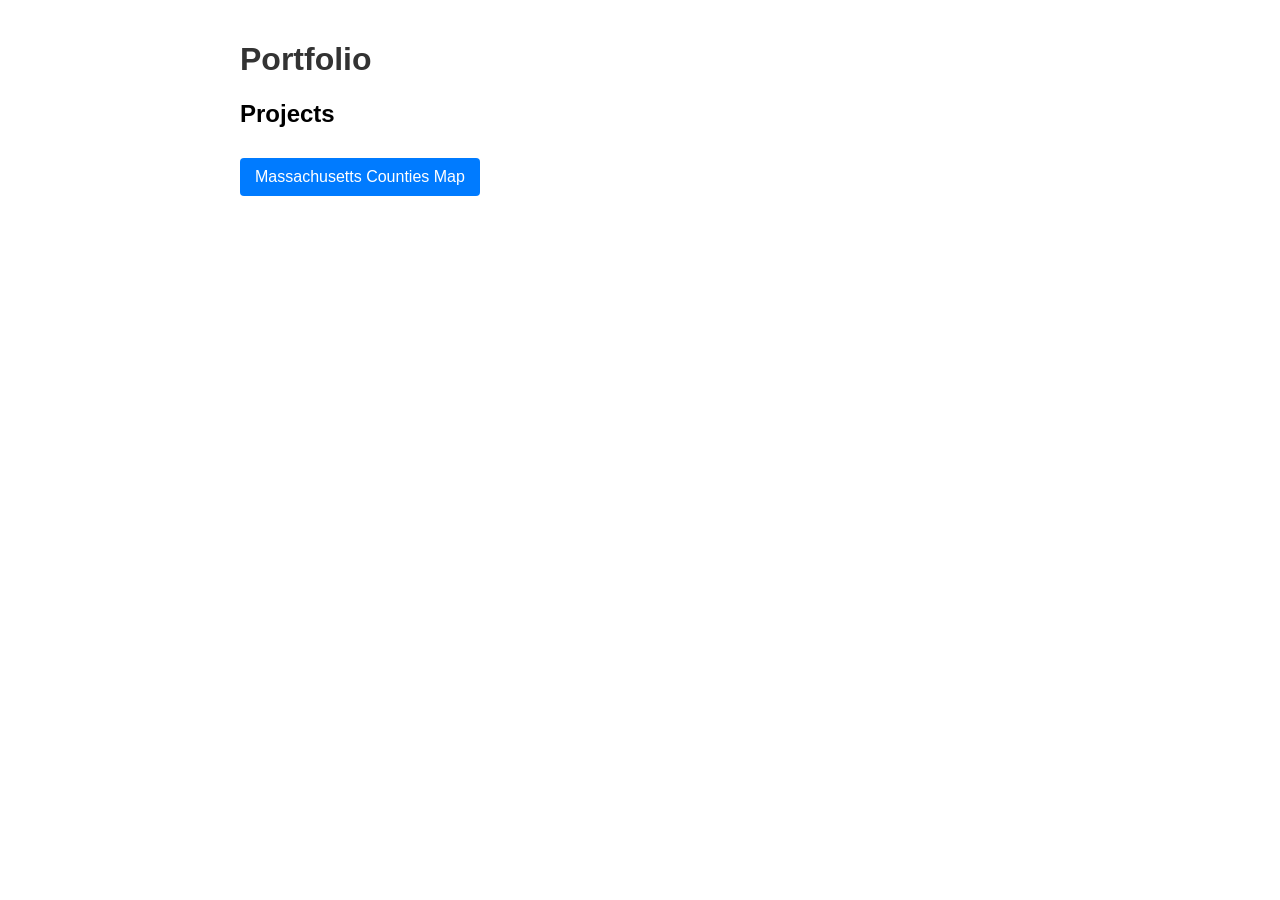
<file: index.html>
<!DOCTYPE html>
<html>
<head>
    <meta charset="utf-8" />
    <meta name="viewport" content="width=device-width, initial-scale=1" />
    <title>Portfolio</title>
    <style>
        body {
            font-family: Arial, sans-serif;
            max-width: 800px;
            margin: 0 auto;
            padding: 20px;
        }
        h1 {
            color: #333;
        }
        .link-section {
            margin: 20px 0;
        }
        a {
            display: inline-block;
            margin: 10px 0;
            padding: 10px 15px;
            background-color: #007bff;
            color: white;
            text-decoration: none;
            border-radius: 4px;
        }
        a:hover {
            background-color: #0056b3;
        }
    </style>
</head>
<body>
    <h1>Portfolio</h1>
    <div class="link-section">
        <h2>Projects</h2>
        <p><a href="countiesmapbox.html">Massachusetts Counties Map</a></p>
    </div>
</body>
</html>
</file>
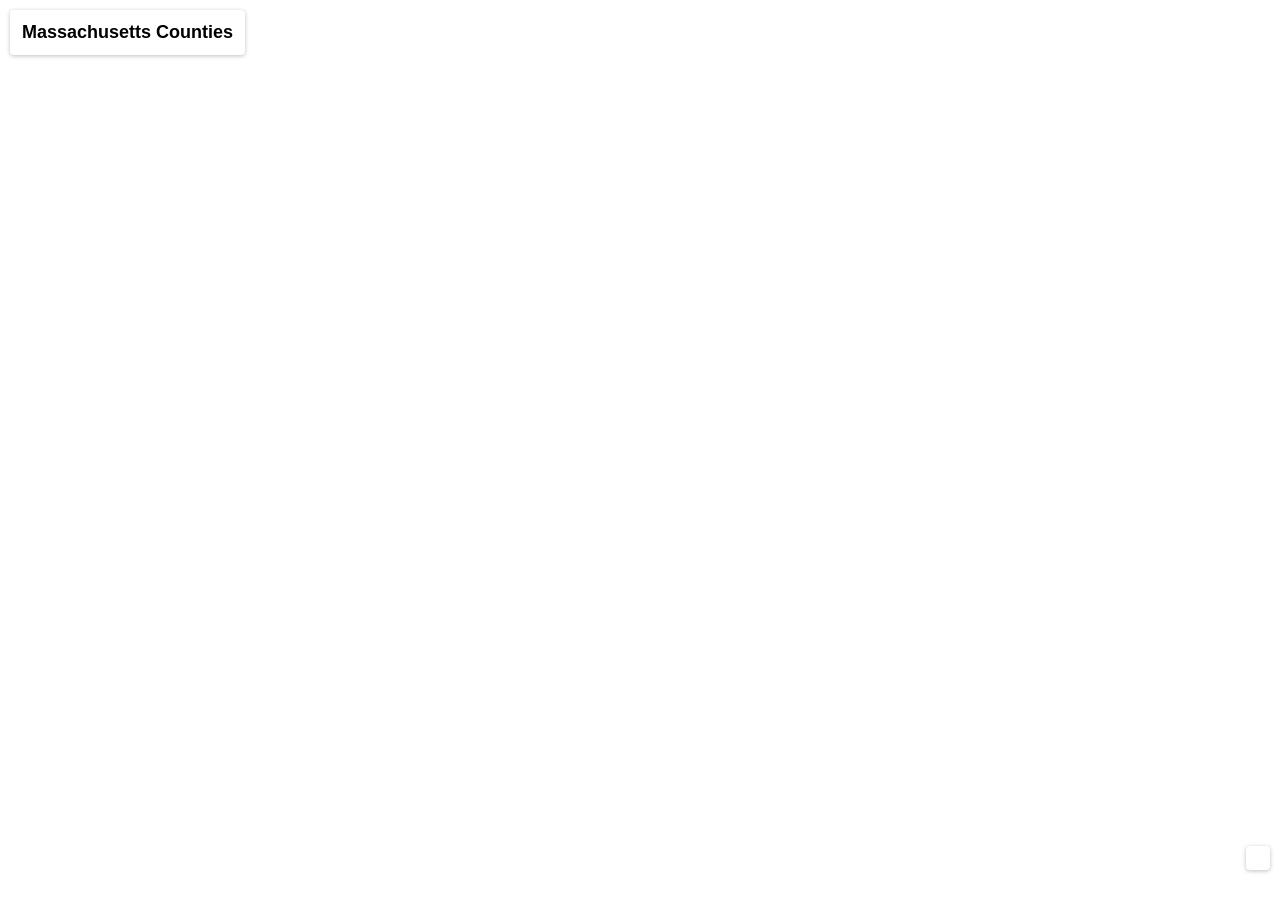
<file: countiesmapbox.html>
<!DOCTYPE html>
<html>
  <head>
    <meta charset="utf-8" />
    <meta name="viewport" content="width=device-width, initial-scale=1" />
    <title>Massachusetts Counties</title>
    <script src="https://api.mapbox.com/mapbox-gl-js/v3.14.0/mapbox-gl.js"></script>
    <link
      href="https://api.mapbox.com/mapbox-gl-js/v3.14.0/mapbox-gl.css"
      rel="stylesheet"
    />
    <style>
      body {
        margin: 0;
        font-family: Arial, sans-serif;
      }

      #map {
        position: absolute;
        top: 0;
        bottom: 0;
        width: 100%;
      }

      .map-overlay {
        position: absolute;
        z-index: 1;
        background: #fff;
        padding: 12px;
        border-radius: 4px;
        box-shadow: 0 1px 4px rgba(0, 0, 0, 0.25);
      }

      #features {
        top: 10px;
        left: 10px;
      }

      #features h2 {
        margin: 0;
        font-size: 18px;
      }

      #legend {
        bottom: 30px;
        right: 10px;
      }

      .legend-item {
        display: flex;
        align-items: center;
        gap: 6px;
        margin-bottom: 4px;
      }

      .legend-key {
        display: inline-block;
        width: 14px;
        height: 14px;
      }

      .county-popup h3 {
        margin: 0 0 6px;
        font-size: 15px;
      }

      .county-popup p {
        margin: 2px 0;
      }
    </style>
  </head>
  <body>
    <div id="map"></div>
    <div class="map-overlay" id="features">
      <h2>Massachusetts Counties</h2>
    </div>
    <div class="map-overlay" id="legend"></div>

    <script>
      mapboxgl.accessToken = "pk.eyJ1IjoiZXR1ZWxsIiwiYSI6ImNtbm1uNm1lazFrdGkycHBzMzVrdnJ6MHIifQ.X5UvUtAlR49BlTDvchapvg";

      const map = new mapboxgl.Map({
        container: "map",
        center: [-71.482067, 42.202292],
        style: "mapbox://styles/etuell/cmoxd1g06005h01ry8xx9e5b0",
        zoom: 8
      });

      map.on("load", () => {
        const layers = [
          "Barnstable",
          "Berkshire",
          "Bristol",
          "Dukes",
          "Essex",
          "Franklin",
          "Hampden",
          "Hampshire",
          "Middlesex",
          "Nantucket",
          "Norfolk",
          "Plymouth",
          "Suffolk",
          "Worcester"
        ];

        const colors = [
          "#f75050",
          "#f89244",
          "#f7c640",
          "#f0fc40",
          "#c5f86d",
          "#7af52e",
          "#0bf95e",
          "#23e5fb",
          "#16c7f3",
          "#0a68f5",
          "#2316df",
          "#b310e5",
          "#ed1db5",
          "#e83068"
        ];

        const legend = document.getElementById("legend");

        layers.forEach((layer, index) => {
          const item = document.createElement("div");
          item.className = "legend-item";

          const key = document.createElement("span");
          key.className = "legend-key";
          key.style.backgroundColor = colors[index];

          const value = document.createElement("span");
          value.textContent = layer;

          item.appendChild(key);
          item.appendChild(value);
          legend.appendChild(item);
        });

        const populationByCounty = {
          Barnstable: { population1980: 147925, population2020: 228996, change: 81071 },
          Berkshire: { population1980: 145110, population2020: 129026, change: -16084 },
          Bristol: { population1980: 474641, population2020: 579200, change: 104559 },
          Dukes: { population1980: 8942, population2020: 20600, change: 11658 },
          Essex: { population1980: 633632, population2020: 809829, change: 176197 },
          Franklin: { population1980: 64317, population2020: 71029, change: 6712 },
          Hampden: { population1980: 443018, population2020: 465825, change: 22807 },
          Hampshire: { population1980: 138813, population2020: 162308, change: 23495 },
          Middlesex: { population1980: 1367034, population2020: 1632002, change: 264968 },
          Nantucket: { population1980: 5087, population2020: 14255, change: 9168 },
          Norfolk: { population1980: 606587, population2020: 725981, change: 119394 },
          Plymouth: { population1980: 405437, population2020: 530819, change: 125382 },
          Suffolk: { population1980: 650142, population2020: 797936, change: 147794 },
          Worcester: { population1980: 646352, population2020: 862111, change: 215759 }
        };

        const countyNameFields = [
          "county",
          "COUNTY",
          "county_name",
          "COUNTY_NAME",
          "COUNTY_NAM",
          "COUNTYNAME",
          "name",
          "NAME",
          "NAMELSAD"
        ];
        const popup = new mapboxgl.Popup({
          closeButton: false,
          closeOnClick: false
        });

        const getCountyName = (feature) => {
          if (!feature || !feature.properties) {
            return "";
          }

          for (const field of countyNameFields) {
            if (feature.properties[field]) {
              return String(feature.properties[field]).replace(/\s+County$/i, "");
            }
          }

          return "";
        };

        const formatNumber = (value) => value.toLocaleString("en-US");

        const escapeHtml = (value) =>
          String(value).replace(/[&<>\"']/g, (character) => ({
            "&": "&amp;",
            "<": "&lt;",
            ">": "&gt;",
            "\"": "&quot;",
            "\x27": "&#39;"
          }[character]));

        const getPopulationForCounty = (countyName) => {
          const normalizedCountyName = countyName.toLowerCase();

          return Object.entries(populationByCounty).find(
            ([name]) => name.toLowerCase() === normalizedCountyName
          )?.[1];
        };

        const getCountyPopupHtml = (countyName) => {
          const population = getPopulationForCounty(countyName);

          if (!population) {
            return "<div class=\"county-popup\"><h3>" + escapeHtml(countyName) + "</h3></div>";
          }

          return "<div class=\"county-popup\">" +
            "<h3>" + escapeHtml(countyName) + "</h3>" +
            "<p><strong>1980 population:</strong> " + formatNumber(population.population1980) + "</p>" +
            "<p><strong>2020 population:</strong> " + formatNumber(population.population2020) + "</p>" +
            "<p><strong>Change:</strong> " + formatNumber(population.change) + "</p>" +
            "</div>";
        };

        map.on("mousemove", (event) => {
          const features = map.queryRenderedFeatures(event.point);
          const countyFeature = features.find(
            (feature) => feature.layer.type === "fill" && getCountyName(feature)
          );

          if (!countyFeature) {
            map.getCanvas().style.cursor = "";
            popup.remove();
            return;
          }

          map.getCanvas().style.cursor = "pointer";
          popup
            .setLngLat(event.lngLat)
            .setHTML(getCountyPopupHtml(getCountyName(countyFeature)))
            .addTo(map);
        });

        map.on("mouseleave", () => {
          map.getCanvas().style.cursor = "";
          popup.remove();
        });
      });
    </script>
  </body>
</html>
</file>
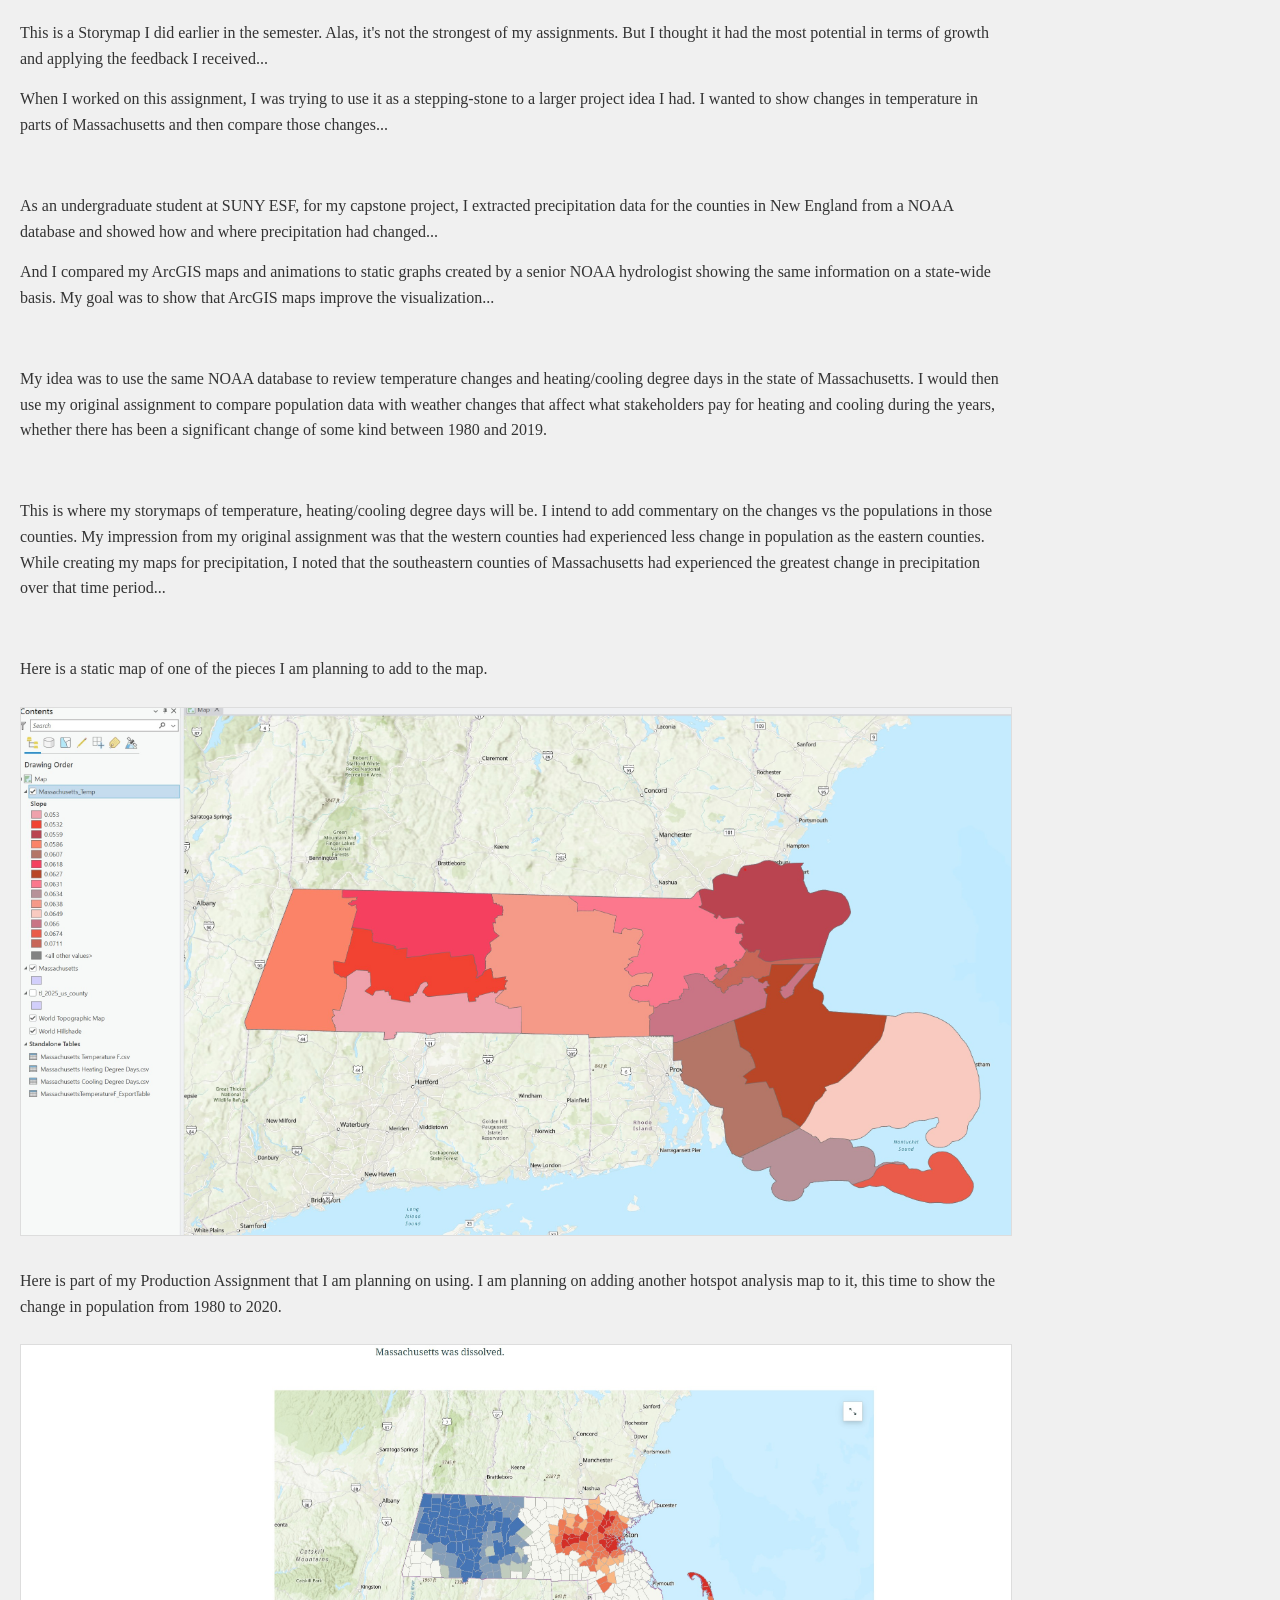
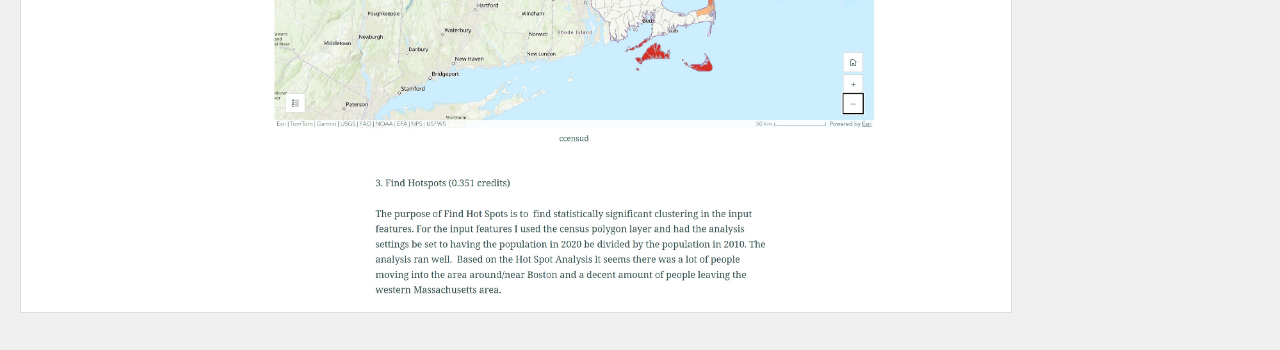
<file: final portfolioindex.html>
<!DOCTYPE html>
<html>
<head>
  <link rel="stylesheet" href="web.css">
  <title>Final Portfolio draft</title>
  <style>
    body {
      font-family: "Times New Roman", serif;
      margin: 20px;
      line-height: 1.6;
      max-width: 990px;
    }
    
    p {
      display: block;
      margin: 15px 0;
    }

    img {
      max-width: 100%;
      height: auto;
      margin: 10px 0;
      border: 1px solid #ddd;
    }

  </style>
</head>
<body>
  <p>This is a Storymap I did earlier in the semester. Alas, it's not the strongest of my assignments. But I thought it had the most potential in terms of growth and applying the feedback I received...</p>
  
  <p>When I worked on this assignment, I was trying to use it as a stepping-stone to a larger project idea I had. I wanted to show changes in temperature in parts of Massachusetts and then compare those changes...</p>
  
  <br>
  
  <p>As an undergraduate student at SUNY ESF, for my capstone project, I extracted precipitation data for the counties in New England from a NOAA database and showed how and where precipitation had changed...</p>
  
  <p>And I compared my ArcGIS maps and animations to static graphs created by a senior NOAA hydrologist showing the same information on a state-wide basis. My goal was to show that ArcGIS maps improve the visualization...</p>
  
  <br>
  
  <p>My idea was to use the same NOAA database to review temperature changes and heating/cooling degree days in the state of Massachusetts. I would then use my original assignment to compare population data with weather changes that affect what stakeholders pay for heating and cooling during the years, whether there has been a significant change of some kind between 1980 and 2019.</p>
  
  <br>
  
  <p>This is where my storymaps of temperature, heating/cooling degree days will be. I intend to add commentary on the changes vs the populations in those counties. My impression from my original assignment was that the western counties had experienced less change in population as the eastern counties. While creating my maps for precipitation, I noted that the southeastern counties of Massachusetts had experienced the greatest change in precipitation over that time period...</p>
  
  <br>
  
  <p>Here is a static map of one of the pieces I am planning to add to the map.</p>
  <img src="Temp_staticMap.jpg" alt="shows a map of the slope of the average temperature for each county from 1980 to 2019.">
  
  <br>
  
  <p>Here is part of my Production Assignment that I am planning on using. I am planning on adding another hotspot analysis map to it, this time to show the change in population from 1980 to 2020.</p>
  <img src="Production3Staticmap.jpg" alt="Shows a static map of the hotspot analysis that I did for production assignment 3.">
</body>
</html>
</file>
<file: web.css>
body {
    background-color: #f0f0f0;
    font-family: Arial, sans-serif;
    margin: 0;
    padding: 0;
}

p {
    color: #333;
    line-height: 1.6;
}

img {
    max-width: 100%;
    height: auto;
}
</file>
